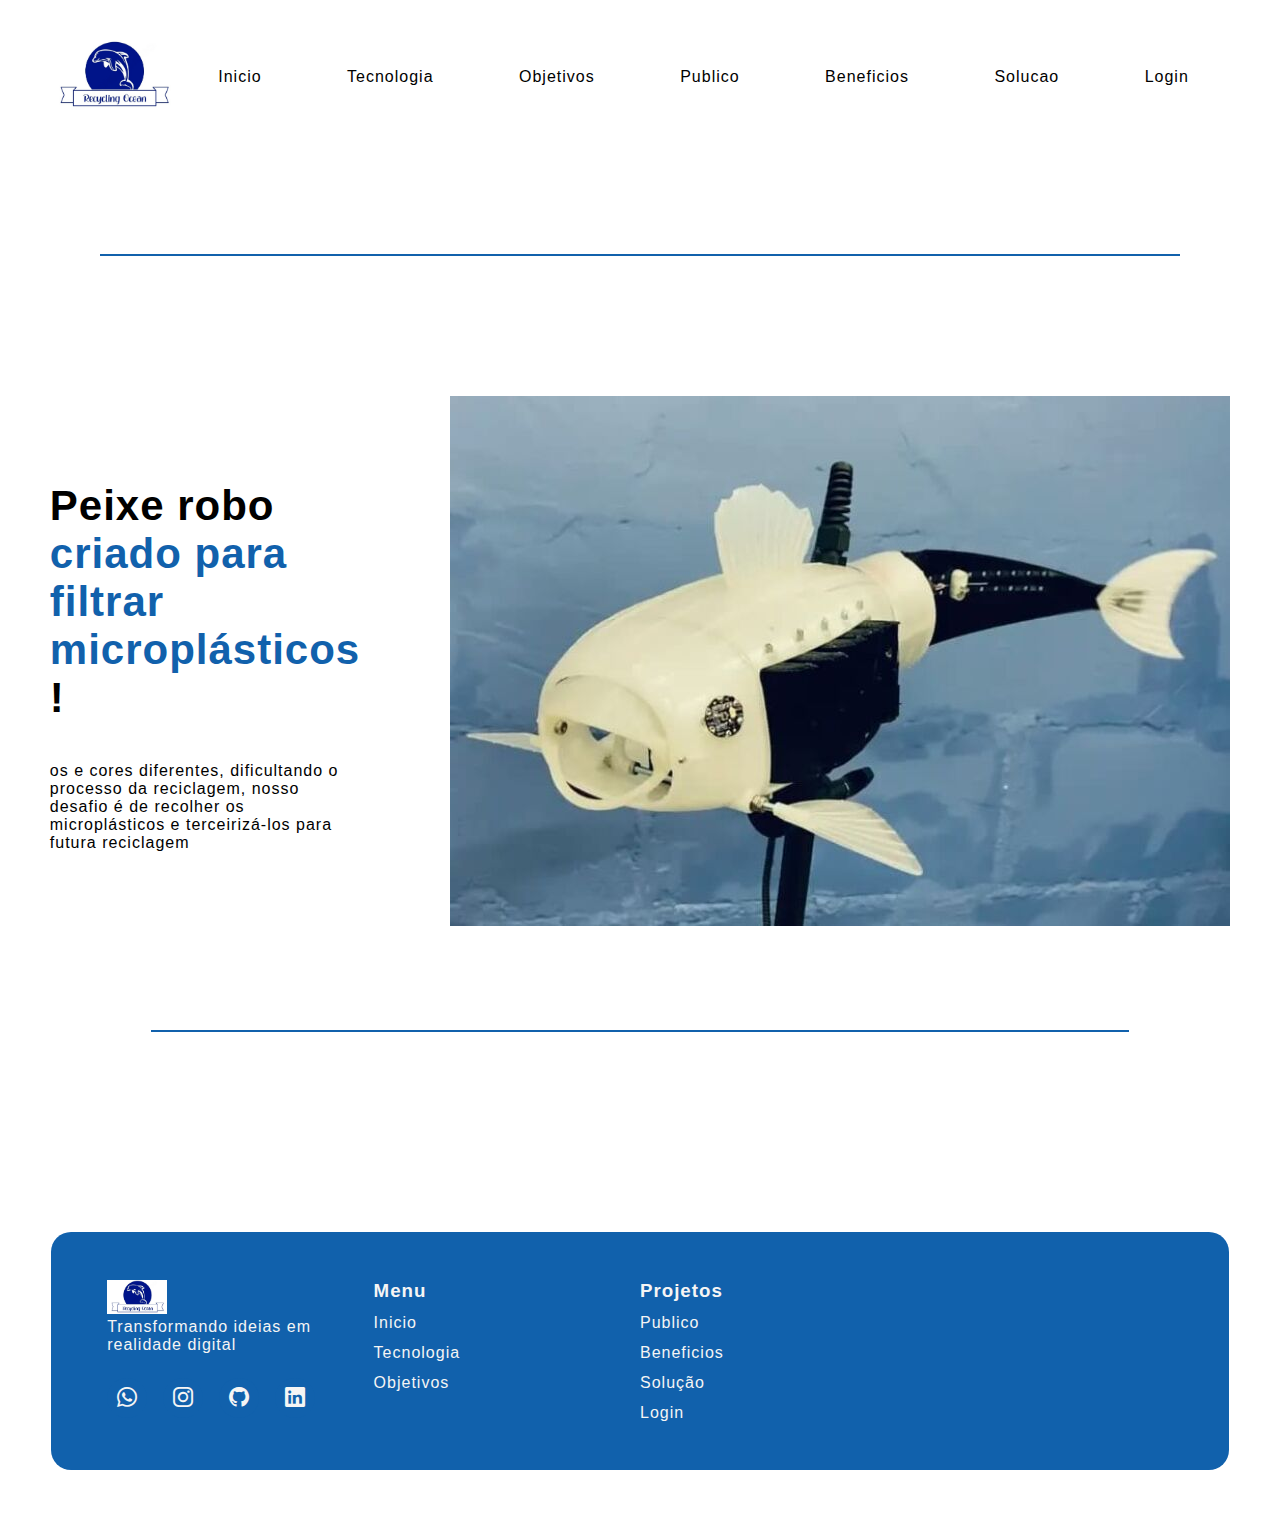
<file: index.html>
<!DOCTYPE html>
<html lang="pt-br">
<head>
    <meta charset="UTF-8">
    <meta name="viewport" content="width=device-width, initial-scale=1.0">
   <link rel="shortcut icon" href="images/logoprincipal.jpg" type="image/x-icon">
    <title>peixe-robo-prototipo</title>
    <link rel="stylesheet" href="css/style.css">
    <link rel="preconnect" href="https://fonts.googleapis.com">
<link rel="preconnect" href="https://fonts.gstatic.com" crossorigin>
<link href="https://fonts.googleapis.com/css2?family=Poppins:ital,wght@0,100;0,200;0,300;0,400;0,500;0,600;0,700;0,800;0,900;1,100;1,200;1,300;1,400;1,500;1,600;1,700;1,800;1,900&display=swap" rel="stylesheet">
<link rel="stylesheet" href="https://cdn.jsdelivr.net/npm/bootstrap-icons@1.11.3/font/bootstrap-icons.min.css">
<script src="menu.js" defer></script>
</head>
<body>
    <header>
        <div class="interface">
         <div class="logo">
            <a href="">
                <img class="logoatz" src="images/logoprincipal.jpg" alt="logo da Atz">
            </a>
         </div>
        <nav class="menu-desktop">
            <ul>
                <li><a href="index.html">Inicio</a></li>
                <li><a href="tecnologia.html">Tecnologia</a></li>
                <li><a href="sobre.html">Objetivos</a></li>
                <li><a href="projetos.html">Publico</a></li>
                <li><a href="beneficio.html">Beneficios</a></li>
                <li><a href="solucao.html">Solucao</a></li>
                <li><a href="Login.html">Login</a></li>
                

    
        </nav>

       
        <div class="btn-abrir-menu" id="btn-menu">
            <i class="bi bi-list"></i>
        </div>
<div class="menu-mobile" id="menu-mobile">
    <div class="btn-fechar">
<i class="bi bi-x-lg"></i>
    </div>
    <nav>
            <ul>
                <li><a href="index.html">Inicio</a></li>
                <li><a href="tecnologia.html">Tecnologia</a></li>
                <li><a href="sobre.html">Objetivos</a></li>
                <li><a href="projetos.html">Publico</a></li>
                <li><a href="beneficio.html">Beneficios</a></li>
                <li><a href="solucao.html">Solução</a></li>
                <li><a href="Login.html">Login</a></li>
                
            </ul>
                
</div>

<div class="overlay-menu" id="overlay-menu">

</div>
    
        </div>
    </header>
    
    <main>
        <div class="divider"></div>

        <section class="topo-do-site"> 
            <div class="flex">
                <div class="txt-topo-site">
<h1><br class="espaco">Peixe robo <span>criado para filtrar microplásticos </span>!</h1>
<p> os e cores diferentes, dificultando o processo da reciclagem, nosso desafio é de recolher os microplásticos e terceirizá-los para futura reciclagem</p>
  
</div>
                <div class="img-topo-site">
<img src="images/peixe-robo-prototipo.jpg"  alt="">
                       </div>  
            
       
        </div>
        <div class="divider"></div>

</section>



<footer>
    
    
    <div id="footer_content">
        <div id="footer_contacts">
            <div class="logo-footer">
                <a href="#">        <img src="images/logoprincipal.jpg" alt="logo"
                    width="60px"></a>
                    </div>
            <p>Transformando ideias em realidade digital</p>

            <div id="footer_social_media">

                <a href="" class="footer-link" id="whatsapp" target="_blank">
                    <i class="bi bi-whatsapp"></i>
                </a>

                <a href="" class="footer-link" id="instagram" target="_blank">
                    <i class="bi bi-instagram"></i>
                </a>

                <a href="" class="footer-link" id="whatsapp" target="_blank">
                    <i class="bi bi-github"></i>
                </a>

                <a href="" class="footer-link" id="facebook" target="_blank">
                    <i class="bi bi-linkedin"></i>
                </a>

            </div>
        </div>
        
        <ul class="footer-list">
            <li>
                <h3>Menu</h3>
            </li>
            <li>
                <a href="index.html" class="footer-link" >Inicio</a>
            </li>
            <li>
                <a href="tecnologia.html" class="footer-link">Tecnologia</a>
            </li>
            <li>
                <a href="sobre.html" class="footer-link">Objetivos</a>
            </li>
        </ul>

        <ul class="footer-list">
            <li>
                <h3>Projetos</h3>
            </li>
            <li>
                <a href="projetos.html" class="footer-link" >Publico</a>
            </li>
            <li>
                <a href="beneficio.html" class="footer-link" >Beneficios</a>
            </li>
            <li>
                <a href="solucao.html" class="footer-link" >Solução</a>
            </li>
            <li>
                <a href="Login.html"  class="footer-link">Login</a> </li>
        </ul>

        

            
    </div>

   
</footer>
</main>
    
</body>
</html>
</file>
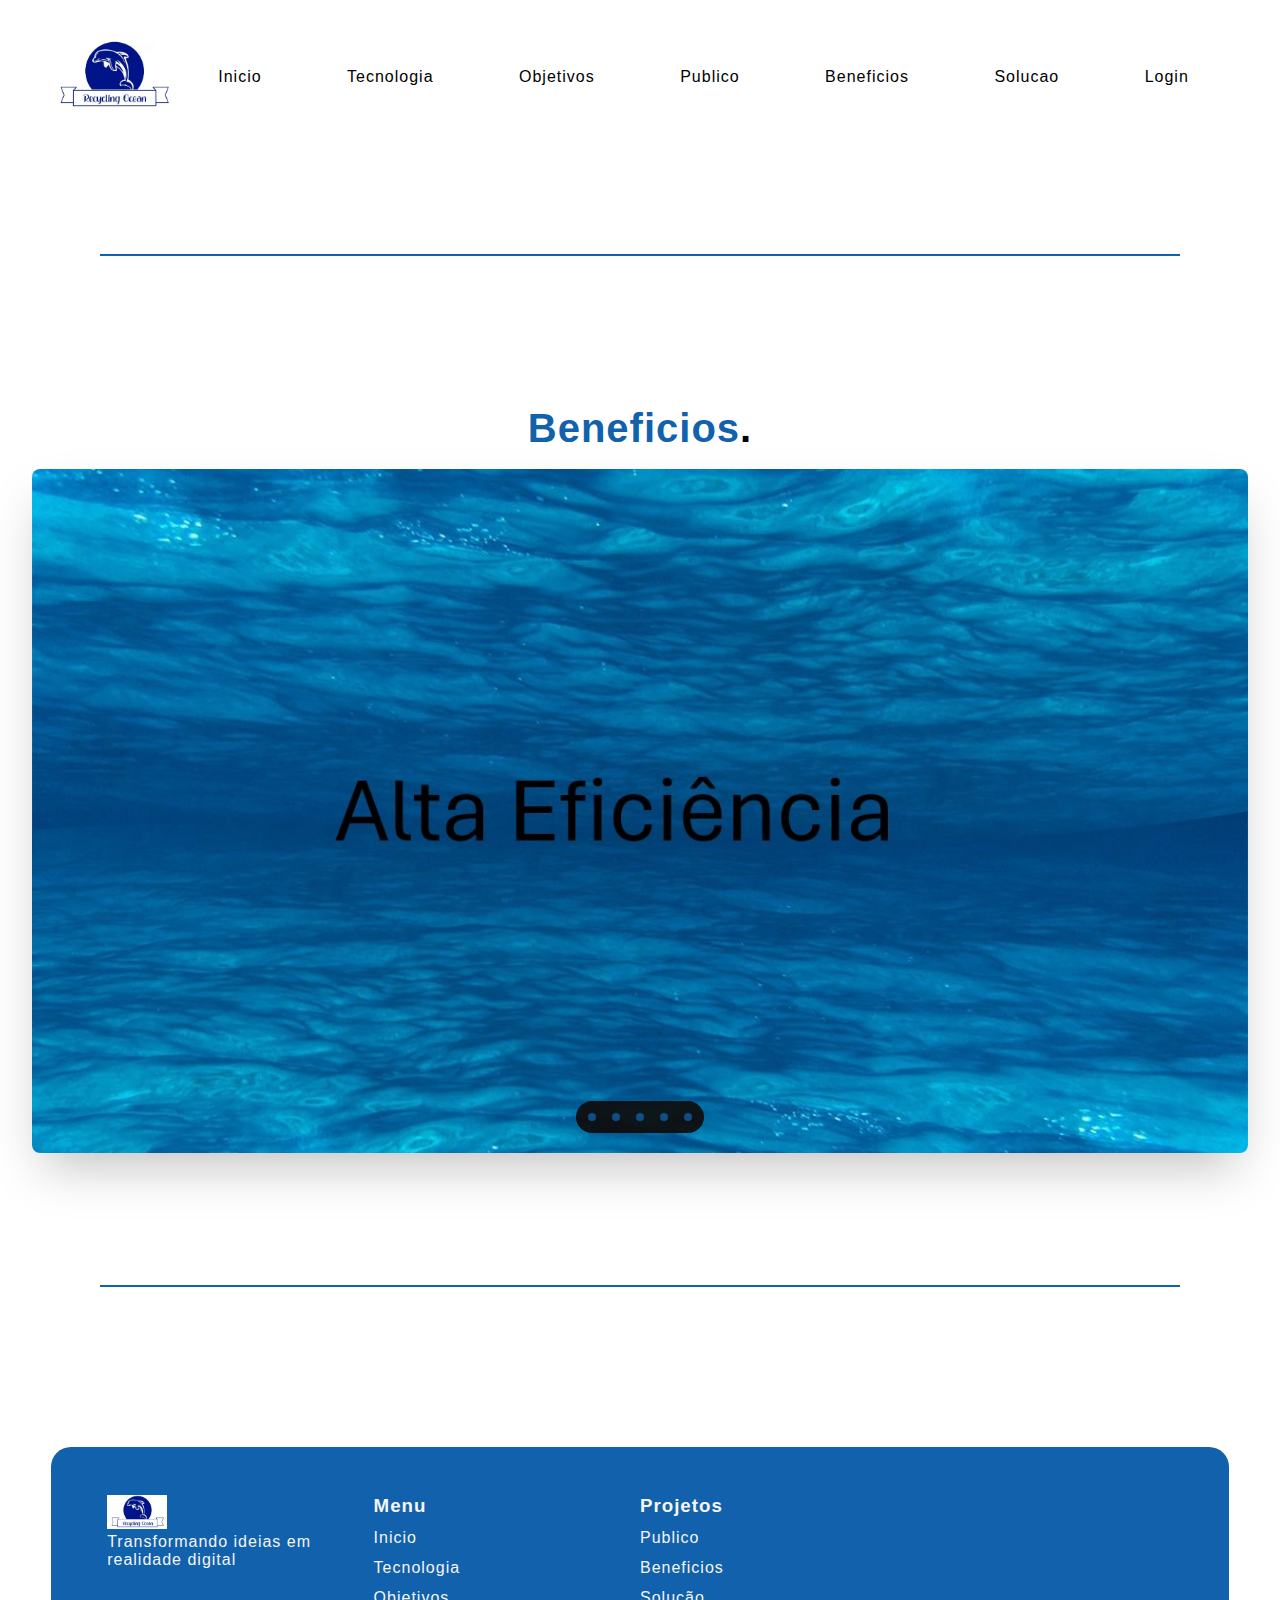
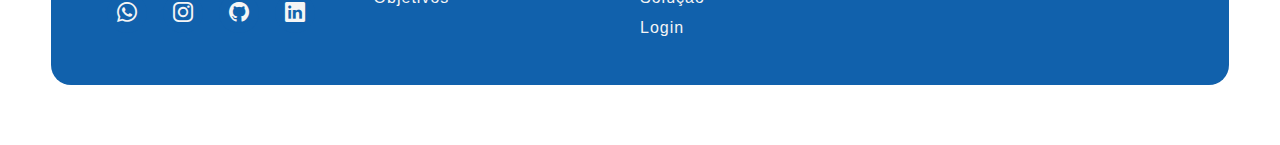
<file: beneficio.html>
<!DOCTYPE html>
<html lang="pt-br">
<head>
    <meta charset="UTF-8">
    <meta name="viewport" content="width=device-width, initial-scale=1.0">
   <link rel="shortcut icon" href="images/logoprincipal.jpg" type="image/x-icon">
    <title>peixe-robo-prototipo</title>
    <link rel="stylesheet" href="css/style.css">
    <link rel="preconnect" href="https://fonts.googleapis.com">
<link rel="preconnect" href="https://fonts.gstatic.com" crossorigin>
<link href="https://fonts.googleapis.com/css2?family=Poppins:ital,wght@0,100;0,200;0,300;0,400;0,500;0,600;0,700;0,800;0,900;1,100;1,200;1,300;1,400;1,500;1,600;1,700;1,800;1,900&display=swap" rel="stylesheet">
<link rel="stylesheet" href="https://cdn.jsdelivr.net/npm/bootstrap-icons@1.11.3/font/bootstrap-icons.min.css">
<script src="menu.js" defer></script>
</head>
<body>
    <header>
        <div class="interface">
         <div class="logo">
            <a href="">
                <img class="logoatz" src="images/logoprincipal.jpg" alt="logo da Atz">
            </a>
         </div>
        <nav class="menu-desktop">
            <ul>
                <li><a href="index.html">Inicio</a></li>
                <li><a href="tecnologia.html">Tecnologia</a></li>
                <li><a href="sobre.html">Objetivos</a></li>
                <li><a href="projetos.html">Publico</a></li>
                <li><a href="beneficio.html">Beneficios</a></li>
                <li><a href="solucao.html">Solucao</a></li>
                <li><a href="Login.html">Login</a></li>
                

    
        </nav>

       
        <div class="btn-abrir-menu" id="btn-menu">
            <i class="bi bi-list"></i>
        </div>
<div class="menu-mobile" id="menu-mobile">
    <div class="btn-fechar">
<i class="bi bi-x-lg"></i>
    </div>
    <nav>
            <ul>
                <li><a href="index.html">Inicio</a></li>
                <li><a href="tecnologia.html">Tecnologia</a></li>
                <li><a href="sobre.html">Objetivos</a></li>
                <li><a href="projetos.html">Publico</a></li>
                <li><a href="beneficio.html">Beneficios</a></li>
                <li><a href="solucao.html">Solução</a></li>
                
                     <li><a href="Login.html">Login</a></li>
                
            
                
</div>

<div class="overlay-menu" id="overlay-menu">

</div>
    
        </div>
    </header>
    
    <main>
        <div class="divider"></div>

        <section class="container" id="container">
            <br>
            <h2 class="titulo"><span>Beneficios</span>.</h2>
            <br>
            <div class="slider-wrapper">
                <div class="slider">
                    <img id="slide-1" src="images/Slide1.jpg" alt="3D rendering of an imaginary green planet in space" />
                    <img id="slide-2" src="images/Slide2.jpg" alt="3D rendering of an imaginary orange planet in space" />
                    <img id="slide-3" src="images/Slide3.jpg" alt="3D rendering of an imaginary blue planet in space" />
                    <img id="slide-4" src="images/Slide4.jpg" alt="3D rendering of an imaginary green planet in space" />
                    <img id="slide-5" src="images/Slide5.jpg" alt="3D rendering of an imaginary blue planet in space" />
                </div>
                <div class="slider-nav">
                    <a href="#slide-1"></a>
                    <a href="#slide-2"></a>
                    <a href="#slide-3"></a>
                    <a href="#slide-4"></a>
                    <a href="#slide-5"></a>
                </div>
            </div>
            </section>

        <div class="divider"></div>

<footer>
    
    
    <div id="footer_content">
        <div id="footer_contacts">
            <div class="logo-footer">
                <a href="#">        <img src="images/logoprincipal.jpg" alt="logo"
                    width="60px"></a>
                    </div>
            <p>Transformando ideias em realidade digital</p>

            <div id="footer_social_media">

                <a href="" class="footer-link" id="whatsapp" target="_blank">
                    <i class="bi bi-whatsapp"></i>
                </a>

                <a href="" class="footer-link" id="instagram" target="_blank">
                    <i class="bi bi-instagram"></i>
                </a>

                <a href="" class="footer-link" id="whatsapp" target="_blank">
                    <i class="bi bi-github"></i>
                </a>

                <a href="" class="footer-link" id="facebook" target="_blank">
                    <i class="bi bi-linkedin"></i>
                </a>

            </div>
        </div>
        
        <ul class="footer-list">
            <li>
                <h3>Menu</h3>
            </li>
            <li>
                <a href="index.html" class="footer-link" >Inicio</a>
            </li>
            <li>
                <a href="tecnologia.html" class="footer-link">Tecnologia</a>
            </li>
            <li>
                <a href="sobre.html" class="footer-link">Objetivos</a>
            </li>
        </ul>

        <ul class="footer-list">
            <li>
                <h3>Projetos</h3>
            </li>
            <li>
                <a href="projetos.html" class="footer-link" >Publico</a>
            </li>
            <li>
                <a href="beneficio.html" class="footer-link" >Beneficios</a>
            </li>
            <li>
                <a href="solucao.html" class="footer-link" >Solução</a>
            </li>
            <li>
            <a href="Login.html"  class="footer-link">Login</a>
            </li>
        </ul>

        

            
    </div>

   
</footer>
</main>
    
</body>
</html>
</file>
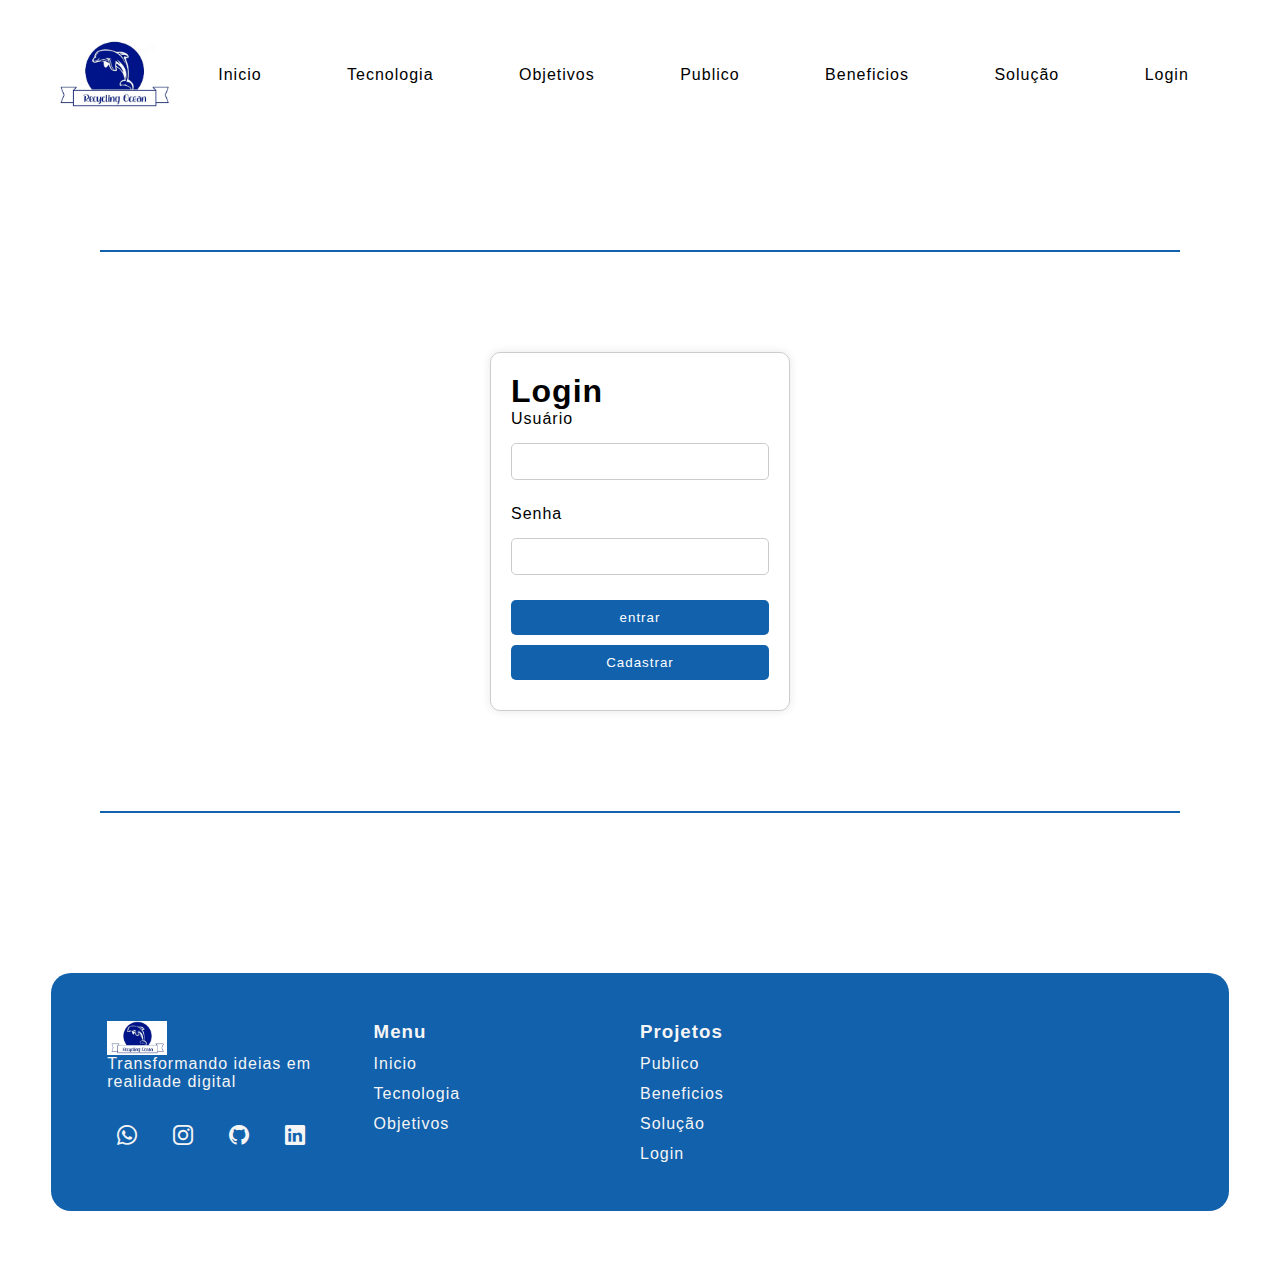
<file: Login copy.html>
<head>
    <meta charset="UTF-8">
    <meta name="viewport" content="width=device-width, initial-scale=1.0">
   <link rel="shortcut icon" href="images/logoprincipal.png" type="image/x-icon">
    <title>peixe-robo-prototipo</title>
    <link rel="stylesheet" href="css/style.css">
    <link rel="preconnect" href="https://fonts.googleapis.com">
<link rel="preconnect" href="https://fonts.gstatic.com" crossorigin>
<link href="https://fonts.googleapis.com/css2?family=Poppins:ital,wght@0,100;0,200;0,300;0,400;0,500;0,600;0,700;0,800;0,900;1,100;1,200;1,300;1,400;1,500;1,600;1,700;1,800;1,900&display=swap" rel="stylesheet">
<link rel="stylesheet" href="https://cdn.jsdelivr.net/npm/bootstrap-icons@1.11.3/font/bootstrap-icons.min.css">
<script src="menu.js" defer></script>
</head>
<body>
    <header>
        <div class="interface">
         <div class="logo">
            <a href="">
                <img class="logoatz" src="images/logoprincipal.jpg" alt="logo da Atz">
            </a>
         </div>
        <nav class="menu-desktop">
            <ul>
                <li><a href="index.html">Inicio</a></li>
                <li><a href="tecnologia.html">Tecnologia</a></li>
                <li><a href="sobre.html">Objetivos</a></li>
                <li><a href="projetos.html">Publico</a></li>
                <li><a href="beneficio.html">Beneficios</a></li>
                <li><a href="solucao.html">Solução</a></li>
                <li><a href="Login copy.html">Login</a></li>
                

    
        </nav>

       
        <div class="btn-abrir-menu" id="btn-menu">
            <i class="bi bi-list"></i>
        </div>
<div class="menu-mobile" id="menu-mobile">
    <div class="btn-fechar">
<i class="bi bi-x-lg"></i>
    </div>
    <nav>
            <ul>
                <li><a href="index.html">Inicio</a></li>
                <li><a href="tecnologia.html">Tecnologia</a></li>
                <li><a href="sobre.html">Objetivos</a></li>
                <li><a href="projetos.html">Publico</a></li>
                <li><a href="beneficio.html">Beneficios</a></li>
                <li><a href="solucao.html">Solução</a></li>
                <li><a href="Login.html">Login</a></li>
                
            
                
</div>

<div class="overlay-menu" id="overlay-menu">

</div>
    
        </div>
    </header>
<body>
    <div class="divider"></div>

    <section class="register-section">
        <div class="register-container">
            <h1>Login</h1>
            <form id="register-form">
                <div class="input-group">
                    <label for="new-username">Usuário</label>
                    <input type="text" id="new-username" name="new-username" required>
                </div>
                <div class="input-group">
                    <label for="new-password">Senha</label>
                    <input type="password" id="new-password" name="new-password" required>
                </div>
                <button type="submit">entrar</button>
            </form>
            <div id="register-alert" class="alert"></div>
            <a href="Login.html">
                <button >Cadastrar</button>
            </a>
            <div id="register-alert" class="alert"></div>
        </div>
    </section>
        <div class="divider"></div>
<footer>
    
    
    <div id="footer_content">
        <div id="footer_contacts">
            <div class="logo-footer">
                <a href="#">        <img src="images/logoprincipal.jpg" alt="logo"
                    width="60px"></a>
                    </div>
            <p>Transformando ideias em realidade digital</p>

            <div id="footer_social_media">

                <a href="" class="footer-link" id="whatsapp" target="_blank">
                    <i class="bi bi-whatsapp"></i>
                </a>

                <a href="" class="footer-link" id="instagram" target="_blank">
                    <i class="bi bi-instagram"></i>
                </a>

                <a href="" class="footer-link" id="whatsapp" target="_blank">
                    <i class="bi bi-github"></i>
                </a>

                <a href="" class="footer-link" id="facebook" target="_blank">
                    <i class="bi bi-linkedin"></i>
                </a>

            </div>
        </div>
        
        <ul class="footer-list">
            <li>
                <h3>Menu</h3>
            </li>
            <li>
                <a href="index.html" class="footer-link" >Inicio</a>
            </li>
            <li>
                <a href="tecnologia.html" class="footer-link">Tecnologia</a>
            </li>
            <li>
                <a href="sobre.html" class="footer-link">Objetivos</a>
            </li>
        </ul>

        <ul class="footer-list">
            <li>
                <h3>Projetos</h3>
            </li>
            <li>
                <a href="projetos.html" class="footer-link" >Publico</a>
            </li>
            <li>
                <a href="beneficio.html" class="footer-link" >Beneficios</a>
            </li>
            <li>
                <a href="solucao.html" class="footer-link" >Solução</a>
            </li>
            <li>
                <a href="Login.html"  class="footer-link">Login</a>
             </li>
        </ul>

        

            
    </div>

   
</footer>

</body>
</html>
</file>
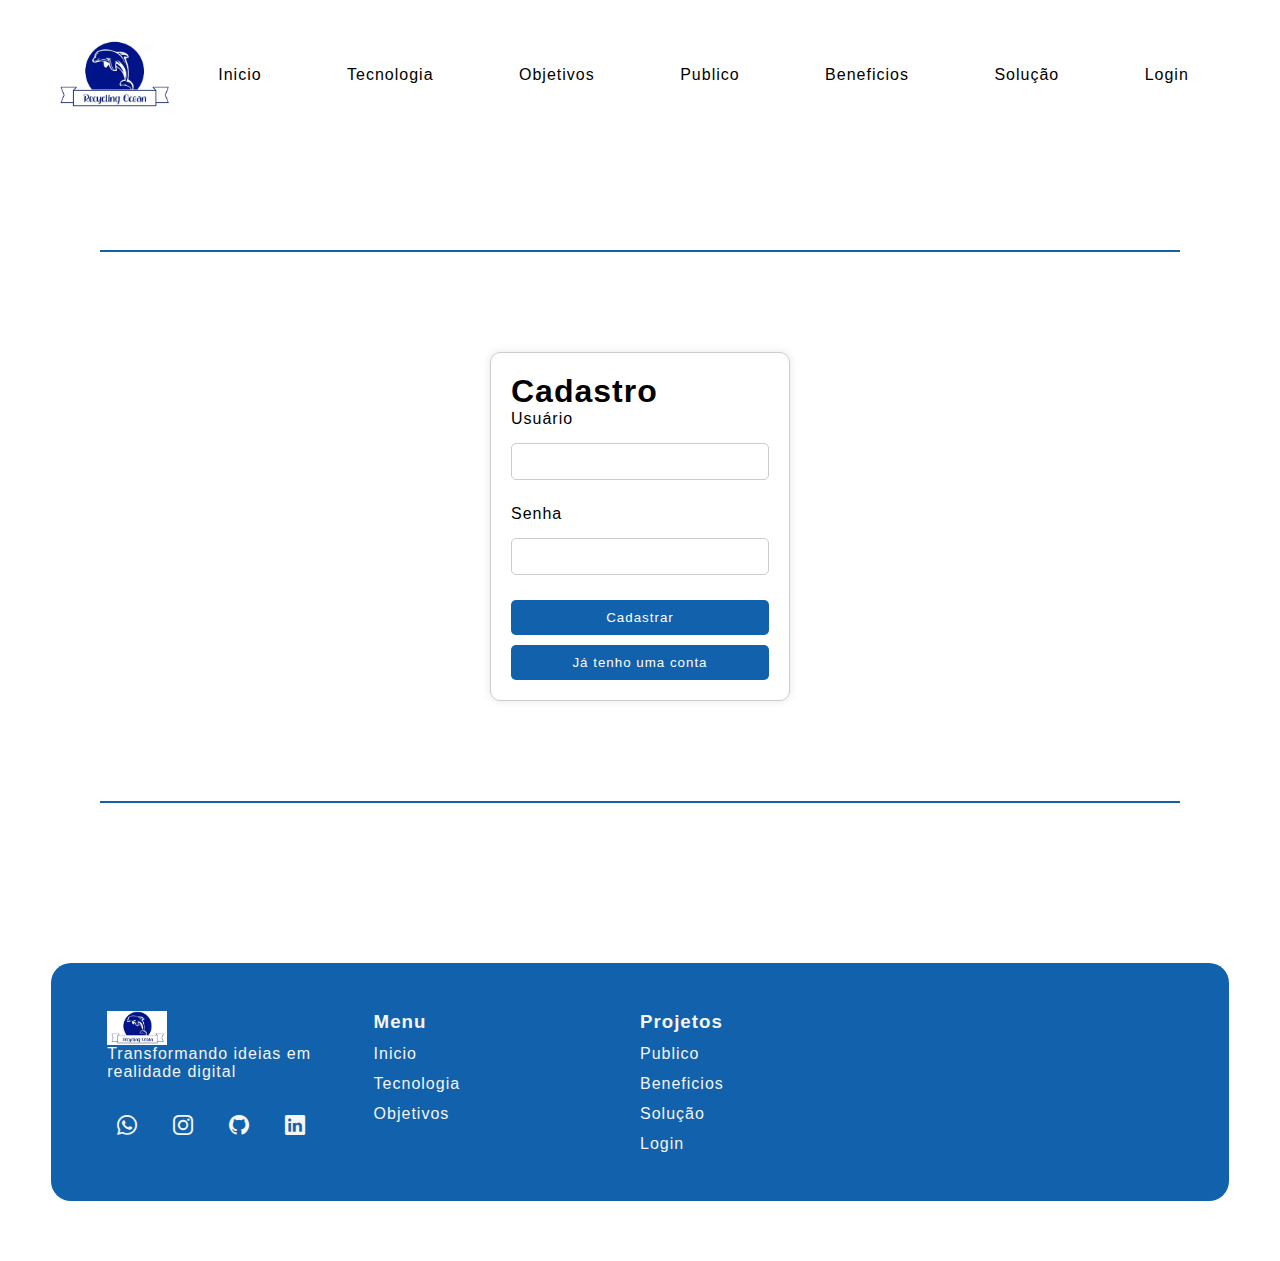
<file: Login.html>
<head>
    <meta charset="UTF-8">
    <meta name="viewport" content="width=device-width, initial-scale=1.0">
   <link rel="shortcut icon" href="images/logoprincipal.png" type="image/x-icon">
    <title>peixe-robo-prototipo</title>
    <link rel="stylesheet" href="css/style.css">
    <link rel="preconnect" href="https://fonts.googleapis.com">
<link rel="preconnect" href="https://fonts.gstatic.com" crossorigin>
<link href="https://fonts.googleapis.com/css2?family=Poppins:ital,wght@0,100;0,200;0,300;0,400;0,500;0,600;0,700;0,800;0,900;1,100;1,200;1,300;1,400;1,500;1,600;1,700;1,800;1,900&display=swap" rel="stylesheet">
<link rel="stylesheet" href="https://cdn.jsdelivr.net/npm/bootstrap-icons@1.11.3/font/bootstrap-icons.min.css">
<script src="menu copy.js" defer></script>
</head>
<body>
    <header>
        <div class="interface">
         <div class="logo">
            <a href="">
                <img class="logoatz" src="images/logoprincipal.jpg" alt="logo da Atz">
            </a>
         </div>
        <nav class="menu-desktop">
            <ul>
                <li><a href="index.html">Inicio</a></li>
                <li><a href="tecnologia.html">Tecnologia</a></li>
                <li><a href="sobre.html">Objetivos</a></li>
                <li><a href="projetos.html">Publico</a></li>
                <li><a href="beneficio.html">Beneficios</a></li>
                <li><a href="solucao.html">Solução</a></li>
                <li><a href="Login.html">Login</a></li>
                

    
        </nav>

       
        <div class="btn-abrir-menu" id="btn-menu">
            <i class="bi bi-list"></i>
        </div>
<div class="menu-mobile" id="menu-mobile">
    <div class="btn-fechar">
<i class="bi bi-x-lg"></i>
    </div>
    <nav>
            <ul>
                <li><a href="index.html">Inicio</a></li>
                <li><a href="tecnologia.html">Tecnologia</a></li>
                <li><a href="sobre.html">Objetivos</a></li>
                <li><a href="projetos.html">Publico</a></li>
                <li><a href="beneficio.html">Beneficios</a></li>
                <li><a href="solucao.html">Solução</a></li>
                <li><a href="Login.html">Login</a></li>
                
            
                
</div>

<div class="overlay-menu" id="overlay-menu">

</div>
    
        </div>
    </header>
<body>
    <div class="divider"></div>

    <section class="register-section">
        <div class="register-container">
            <h1>Cadastro</h1>
            <form id="register-form">
                <div class="input-group">
                    <label for="new-username">Usuário</label>
                    <input type="text" id="new-username" name="new-username" required>
                </div>
                <div class="input-group">
                    <label for="new-password">Senha</label>
                    <input type="password" id="new-password" name="new-password" required>
                </div>
                <button type="submit">Cadastrar</button>
            </form>
            <div id="register-alert" class="alert"></div>
            <a href="Login copy.html">
                <button >Já tenho uma conta</button>
            </a>
           
            </div>
            <div id="register-alert" class="alert"></div>
        </div>
    </section>
        <div class="divider"></div>
<footer>
    
    
    <div id="footer_content">
        <div id="footer_contacts">
            <div class="logo-footer">
                <a href="#">        <img src="images/logoprincipal.jpg" alt="logo"
                    width="60px"></a>
                    </div>
            <p>Transformando ideias em realidade digital</p>

            <div id="footer_social_media">

                <a href="" class="footer-link" id="whatsapp" target="_blank">
                    <i class="bi bi-whatsapp"></i>
                </a>

                <a href="" class="footer-link" id="instagram" target="_blank">
                    <i class="bi bi-instagram"></i>
                </a>

                <a href="" class="footer-link" id="whatsapp" target="_blank">
                    <i class="bi bi-github"></i>
                </a>

                <a href="" class="footer-link" id="facebook" target="_blank">
                    <i class="bi bi-linkedin"></i>
                </a>

            </div>
        </div>
        
        <ul class="footer-list">
            <li>
                <h3>Menu</h3>
            </li>
            <li>
                <a href="index.html" class="footer-link" >Inicio</a>
            </li>
            <li>
                <a href="tecnologia.html" class="footer-link">Tecnologia</a>
            </li>
            <li>
                <a href="sobre.html" class="footer-link">Objetivos</a>
            </li>
        </ul>

        <ul class="footer-list">
            <li>
                <h3>Projetos</h3>
            </li>
            <li>
                <a href="projetos.html" class="footer-link" >Publico</a>
            </li>
            <li>
                <a href="beneficio.html" class="footer-link" >Beneficios</a>
            </li>
            <li>
                <a href="solucao.html" class="footer-link" >Solução</a>
            </li>
            <li>
                <a href="Login.html"  class="footer-link">Login</a>
             </li>
        </ul>

        

            
    </div>

   
</footer>

</body>
</html>
</file>
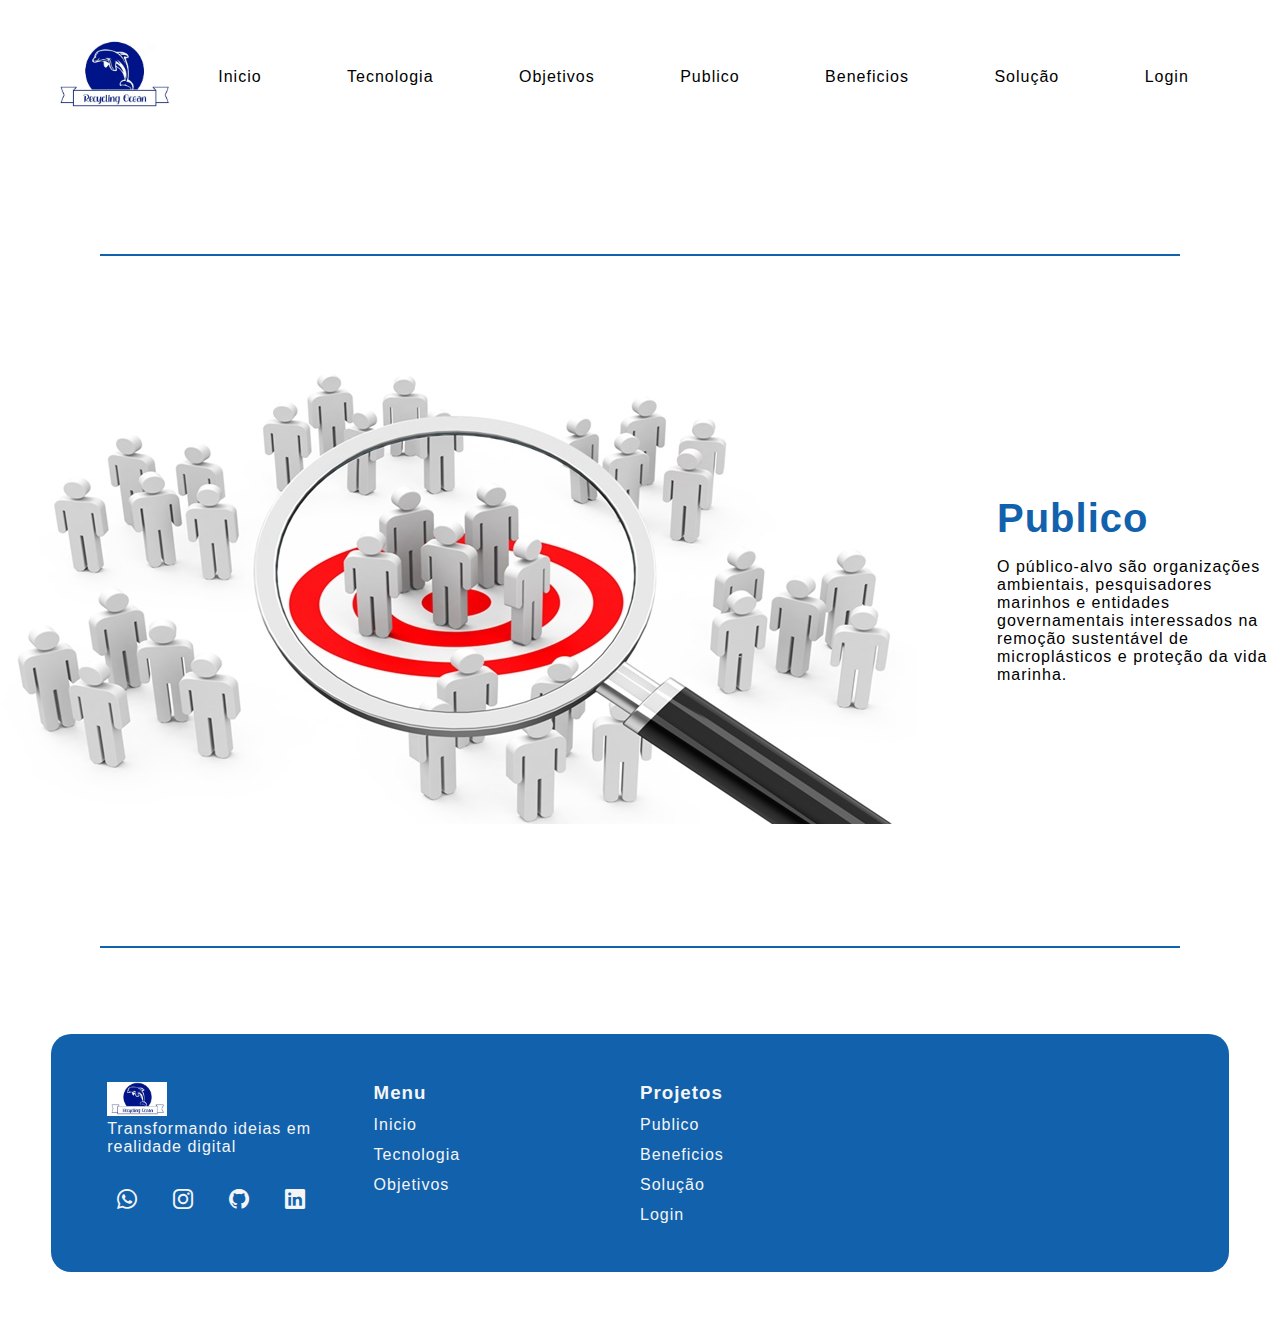
<file: projetos.html>
<!DOCTYPE html>
<html lang="pt-br">
    <head>
        <meta charset="UTF-8">
        <meta name="viewport" content="width=device-width, initial-scale=1.0">
       <link rel="shortcut icon" href="images/logoprincipal.png" type="image/x-icon">
        <title>peixe-robo-prototipo</title>
        <link rel="stylesheet" href="css/style.css">
        <link rel="preconnect" href="https://fonts.googleapis.com">
    <link rel="preconnect" href="https://fonts.gstatic.com" crossorigin>
    <link href="https://fonts.googleapis.com/css2?family=Poppins:ital,wght@0,100;0,200;0,300;0,400;0,500;0,600;0,700;0,800;0,900;1,100;1,200;1,300;1,400;1,500;1,600;1,700;1,800;1,900&display=swap" rel="stylesheet">
    <link rel="stylesheet" href="https://cdn.jsdelivr.net/npm/bootstrap-icons@1.11.3/font/bootstrap-icons.min.css">
    <script src="menu.js" defer></script>
    </head>
<body>
    <header>
        <div class="interface">
         <div class="logo">
            <a href="">
                <img class="logoatz" src="images/logoprincipal.jpg" alt="logo da Atz">
            </a>
         </div>
        <nav class="menu-desktop">
            <ul>
                <li><a href="index.html">Inicio</a></li>
                <li><a href="tecnologia.html">Tecnologia</a></li>
                <li><a href="sobre.html">Objetivos</a></li>
                <li><a href="projetos.html">Publico</a></li>
                <li><a href="beneficio.html">Beneficios</a></li>
                <li><a href="solucao.html">Solução</a></li>
               
                <li><a href="Login.html">Login</a></li>
                

    
        </nav>

       
        <div class="btn-abrir-menu" id="btn-menu">
            <i class="bi bi-list"></i>
        </div>
<div class="menu-mobile" id="menu-mobile">
    <div class="btn-fechar">
<i class="bi bi-x-lg"></i>
    </div>
    <nav>
            <ul>
                <li><a href="index.html">Inicio</a></li>
                <li><a href="tecnologia.html">Tecnologia</a></li>
                <li><a href="sobre.html">Objetivos</a></li>
                <li><a href="projetos.html">Publico</a></li>
                <li><a href="beneficio.html">Beneficios</a></li>
                <li><a href="solucao.html">Solução</a></li>
                <li><a href="Login.html">Login</a></li>
                
            </ul>
                
</div>
<div class="overlay-menu" id="overlay-menu">

</div>
    
        </div>
    </header>
    <main>
        <div class="divider"></div>
        <section class="sobre" id="sobre">
            <br>
            <div class="interface">
                <div class="flex">
                    <div class="img-sobre">
                        <img src="images/1-publico-alvo.jpg" alt="">
                                    </div>
        
                    <div class="txt-sobre">
                    <h2><span>Publico</span></h2>
                    <p>O público-alvo são organizações ambientais, pesquisadores marinhos e entidades
                         governamentais interessados na remoção sustentável de microplásticos e proteção da vida marinha.
                        </p>
                       
                </div>
            </div>
            <br>
            
        </section>
        <div class="divider"></div>
        </main>
        <footer>
    
    
            <div id="footer_content">
                <div id="footer_contacts">
                    <div class="logo-footer">
                        <a href="#">        <img src="images/logoprincipal.jpg" alt="logo"
                            width="60px"></a>
                            </div>
                    <p>Transformando ideias em realidade digital</p>
        
                    <div id="footer_social_media">
        
                        <a href="" class="footer-link" id="whatsapp" target="_blank">
                            <i class="bi bi-whatsapp"></i>
                        </a>
        
                        <a href="" class="footer-link" id="instagram" target="_blank">
                            <i class="bi bi-instagram"></i>
                        </a>
        
                        <a href="" class="footer-link" id="whatsapp" target="_blank">
                            <i class="bi bi-github"></i>
                        </a>
        
                        <a href="" class="footer-link" id="facebook" target="_blank">
                            <i class="bi bi-linkedin"></i>
                        </a>
        
                    </div>
                </div>
                
                <ul class="footer-list">
                    <li>
                        <h3>Menu</h3>
                    </li>
                    <li>
                        <a href="index.html" class="footer-link" >Inicio</a>
                    </li>
                    <li>
                        <a href="tecnologia.html" class="footer-link">Tecnologia</a>
                    </li>
                    <li>
                        <a href="sobre.html" class="footer-link">Objetivos</a>
                    </li>
                </ul>
        
                <ul class="footer-list">
                    <li>
                        <h3>Projetos</h3>
                    </li>
                    <li>
                        <a href="projetos.html" class="footer-link" >Publico</a>
                    </li>
                    <li>
                        <a href="beneficio.html" class="footer-link" >Beneficios</a>
                    </li>
                    <li>
                        <a href="solucao.html" class="footer-link" >Solução</a>
                    </li>
                    <li>
                        <a href="Login.html"  class="footer-link">Login</a>
                     </li>
                </ul>
        
                
        
                    
            </div>
        
           
        </footer>
</file>
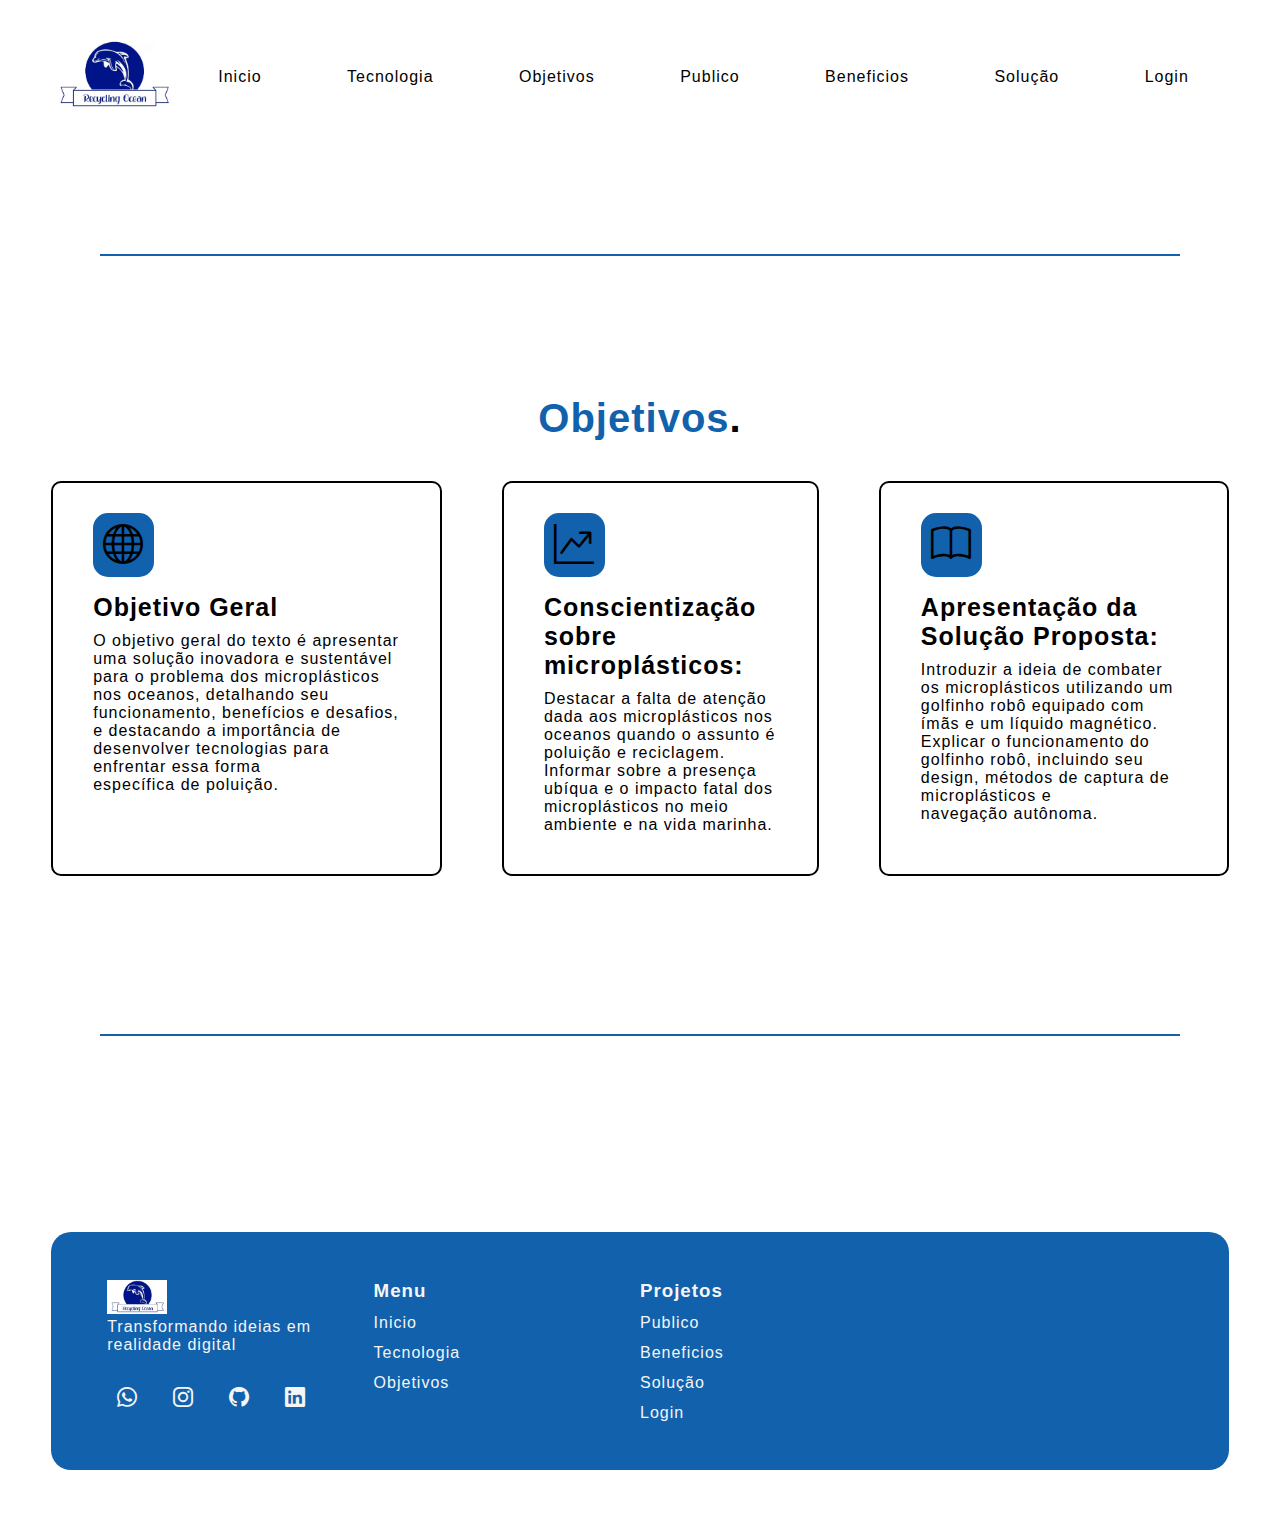
<file: sobre.html>
<!DOCTYPE html>
<html lang="pt-br">
    <head>
        <meta charset="UTF-8">
        <meta name="viewport" content="width=device-width, initial-scale=1.0">
       <link rel="shortcut icon" href="images/logoprincipal.png" type="image/x-icon">
        <title>peixe-robo-prototipo</title>
        <link rel="stylesheet" href="css/style.css">
        <link rel="preconnect" href="https://fonts.googleapis.com">
    <link rel="preconnect" href="https://fonts.gstatic.com" crossorigin>
    <link href="https://fonts.googleapis.com/css2?family=Poppins:ital,wght@0,100;0,200;0,300;0,400;0,500;0,600;0,700;0,800;0,900;1,100;1,200;1,300;1,400;1,500;1,600;1,700;1,800;1,900&display=swap" rel="stylesheet">
    <link rel="stylesheet" href="https://cdn.jsdelivr.net/npm/bootstrap-icons@1.11.3/font/bootstrap-icons.min.css">
    <script src="menu.js" defer></script>
    </head>
<body>
    <header>
        <div class="interface">
         <div class="logo">
            <a href="">
                <img class="logoatz" src="images/logoprincipal.jpg" alt="logo da Atz">
            </a>
         </div>
        <nav class="menu-desktop">
            <ul>
                <li><a href="index.html">Inicio</a></li>
                <li><a href="tecnologia.html">Tecnologia</a></li>
                <li><a href="sobre.html">Objetivos</a></li>
                <li><a href="projetos.html">Publico</a></li>
                <li><a href="beneficio.html">Beneficios</a></li>
                <li><a href="solucao.html">Solução</a></li>
                <li><a href="Login.html">Login</a></li>
                

    
        </nav>

       
        <div class="btn-abrir-menu" id="btn-menu">
            <i class="bi bi-list"></i>
        </div>
<div class="menu-mobile" id="menu-mobile">
    <div class="btn-fechar">
<i class="bi bi-x-lg"></i>
    </div>
    <nav>
            <ul>
                <li><a href="index.html">Inicio</a></li>
                <li><a href="tecnologia.html">Tecnologia</a></li>
                <li><a href="sobre.html">Objetivos</a></li>
                <li><a href="projetos.html">Publico</a></li>
                <li><a href="beneficio.html">Beneficios</a></li>
                <li><a href="solucao.html">Solução</a></li>
                <li><a href="Login.html">Login</a></li>
                
                
            
                
</div>
<div class="overlay-menu" id="overlay-menu">

</div>
    
        </div>
    </header>
    <main>
        <div class="divider"></div>

<section class="especialidades" id="especialidades">
    <div class="interface">
        <h2 class="titulo"> <span>Objetivos</span>.</h2>
        <div class="flex">
<div class="especialidades-box">
    <i class="bi bi-globe"></i>
    <h3>Objetivo Geral </h3>
    <p>O objetivo geral do texto é apresentar uma solução inovadora e sustentável para o problema dos microplásticos nos oceanos, detalhando seu funcionamento, benefícios e desafios, e destacando a importância de desenvolver tecnologias para enfrentar essa forma específica de poluição.

</div>

<div class="especialidades-box">
    <i class="bi bi-graph-up-arrow"></i>
    <h3>Conscientização sobre microplásticos:</h3>
    <p>Destacar a falta de atenção dada aos microplásticos nos oceanos quando o assunto é poluição e reciclagem.
        Informar sobre a presença ubíqua e o impacto fatal dos microplásticos no meio ambiente e na vida marinha. 
      
   </p>


</div>
<div class="especialidades-box">
    <i class="bi bi-book"></i></i>
    <h3>Apresentação da Solução Proposta:</h3>
  <p>
    Introduzir a ideia de combater os microplásticos utilizando um golfinho robô equipado com ímãs e um líquido magnético.
    Explicar o funcionamento do golfinho robô, incluindo seu design, métodos de captura de microplásticos e navegação autônoma.</p>


</div>
        </div>
    
    </div>   
    <br>
</section>

<div class="divider"></div>




<br class="espaco">
<br class="espaco">

<footer>
    
    
    <div id="footer_content">
        <div id="footer_contacts">
            <div class="logo-footer">
                <a href="#">        <img src="images/logoprincipal.jpg" alt="logo"
                    width="60px"></a>
                    </div>
            <p>Transformando ideias em realidade digital</p>

            <div id="footer_social_media">

                <a href="" class="footer-link" id="whatsapp" target="_blank">
                    <i class="bi bi-whatsapp"></i>
                </a>

                <a href="" class="footer-link" id="instagram" target="_blank">
                    <i class="bi bi-instagram"></i>
                </a>

                <a href="" class="footer-link" id="whatsapp" target="_blank">
                    <i class="bi bi-github"></i>
                </a>

                <a href="" class="footer-link" id="facebook" target="_blank">
                    <i class="bi bi-linkedin"></i>
                </a>

            </div>
        </div>
        
        <ul class="footer-list">
            <li>
                <h3>Menu</h3>
            </li>
            <li>
                <a href="index.html" class="footer-link" >Inicio</a>
            </li>
            <li>
                <a href="tecnologia.html" class="footer-link">Tecnologia</a>
            </li>
            <li>
                <a href="sobre.html" class="footer-link">Objetivos</a>
            </li>
        </ul>

        <ul class="footer-list">
            <li>
                <h3>Projetos</h3>
            </li>
            <li>
                <a href="projetos.html" class="footer-link" >Publico</a>
            </li>
            <li>
                <a href="beneficio.html" class="footer-link" >Beneficios</a>
            </li>
            <li>
                <a href="solucao.html" class="footer-link" >Solução</a>
            </li>
            <li>
                <a href="Login.html"  class="footer-link">Login</a>
             </li>
        </ul>

        

            
    </div>

   
</footer>
     

    </main>
</body>
</html>
</file>
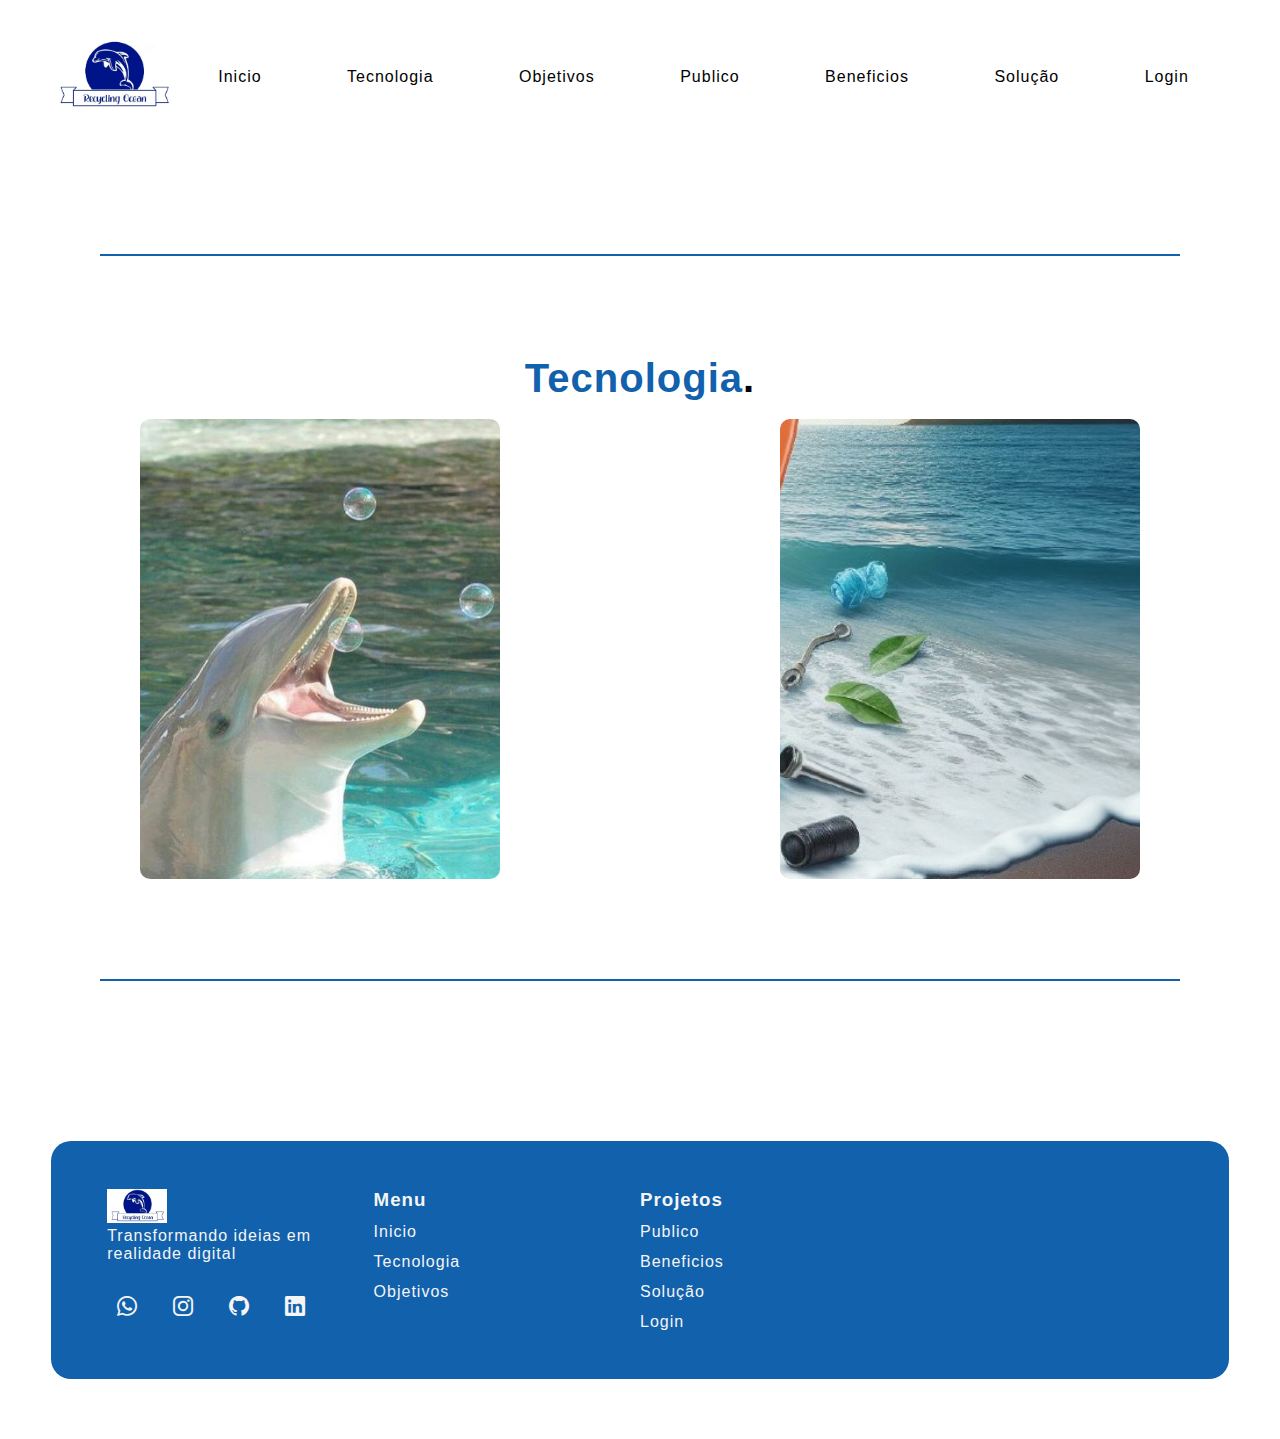
<file: tecnologia.html>
<!DOCTYPE html>
<html lang="pt-br">
<head>
    <meta charset="UTF-8">
    <meta name="viewport" content="width=device-width, initial-scale=1.0">
   <link rel="shortcut icon" href="images/logoprincipal.png" type="image/x-icon">
    <title>peixe-robo-prototipo</title>
    <link rel="stylesheet" href="css/style.css">
    <link rel="preconnect" href="https://fonts.googleapis.com">
<link rel="preconnect" href="https://fonts.gstatic.com" crossorigin>
<link href="https://fonts.googleapis.com/css2?family=Poppins:ital,wght@0,100;0,200;0,300;0,400;0,500;0,600;0,700;0,800;0,900;1,100;1,200;1,300;1,400;1,500;1,600;1,700;1,800;1,900&display=swap" rel="stylesheet">
<link rel="stylesheet" href="https://cdn.jsdelivr.net/npm/bootstrap-icons@1.11.3/font/bootstrap-icons.min.css">
<script src="menu.js" defer></script>
</head>
<body>
    <header>
        <div class="interface">
         <div class="logo">
            <a href="">
                <img class="logoatz" src="images/logoprincipal.jpg" alt="logo da Atz">
            </a>
         </div>
        <nav class="menu-desktop">
            <ul>
                <li><a href="index.html">Inicio</a></li>
                <li><a href="tecnologia.html">Tecnologia</a></li>
                <li><a href="sobre.html">Objetivos</a></li>
                <li><a href="projetos.html">Publico</a></li>
                <li><a href="beneficio.html">Beneficios</a></li>
                <li><a href="solucao.html">Solução</a></li>
                <li><a href="Login.html">Login</a></li>

    
        </nav>

       
        <div class="btn-abrir-menu" id="btn-menu">
            <i class="bi bi-list"></i>
        </div>
<div class="menu-mobile" id="menu-mobile">
    <div class="btn-fechar">
<i class="bi bi-x-lg"></i>
    </div>
    <nav>
            <ul>
                <li><a href="index.html">Inicio</a></li>
                <li><a href="tecnologia.html">Tecnologia</a></li>
                <li><a href="sobre.html">Objetivos</a></li>
                <li><a href="projetos.html">Publico</a></li>
                <li><a href="beneficio.html">Beneficios</a></li>
                <li><a href="solucao.html">Solução</a></li>
                <li><a href="Login.html">Login</a></li>
                
            
                
</div>
<div class="overlay-menu" id="overlay-menu">

</div>
    
        </div>
    </header>
    <main>
    

<div class="divider"></div>
<section class="portifolio" id="projetos">
    <div class="interface">
       <h2 class="titulo"><span>Tecnologia</span>.</h2>
       <br>
       <div class="flex">
               
           <div class="img-port" style="background-image: url(images/d2ff1d17f25befe957b2d0fc3215fee6.jpg);"> 
               <div class="overlay">Mini golfinho robô:<br>  Sua capacidade de detectar caminhos livres e navegar autonomamente torna a operação contínua e eficaz.</div>
           </div>
               <div class="img-port" style="background-image: url(images/ima.microplastico.jpg);">
                   <div class="overlay">Ímãs e Líquido Magnético:<br> A tecnologia de ligar partículas de microplástico a um líquido magnético, facilitando sua remoção com ímãs, é inovadora</div>
               </div>
       
       </div>
       




    
    

</div>
</section>
<div class="divider"></div>

<footer>
    
    
            <div id="footer_content">
                <div id="footer_contacts">
                    <div class="logo-footer">
                        <a href="#">        <img src="images/logoprincipal.jpg" alt="logo"
                            width="60px"></a>
                            </div>
                    <p>Transformando ideias em realidade digital</p>
    
                    <div id="footer_social_media">
    
                        <a href="" class="footer-link" id="whatsapp" target="_blank">
                            <i class="bi bi-whatsapp"></i>
                        </a>

                        <a href="" class="footer-link" id="instagram" target="_blank">
                            <i class="bi bi-instagram"></i>
                        </a>

                        <a href="" class="footer-link" id="whatsapp" target="_blank">
                            <i class="bi bi-github"></i>
                        </a>

                        <a href="" class="footer-link" id="facebook" target="_blank">
                            <i class="bi bi-linkedin"></i>
                        </a>

                    </div>
                </div>
                
                <ul class="footer-list">
                    <li>
                        <h3>Menu</h3>
                    </li>
                    <li>
                        <a href="index.html" class="footer-link" >Inicio</a>
                    </li>
                    <li>
                        <a href="tecnologia.html" class="footer-link">Tecnologia</a>
                    </li>
                    <li>
                        <a href="sobre.html" class="footer-link">Objetivos</a>
                    </li>
                </ul>
    
                <ul class="footer-list">
                    <li>
                        <h3>Projetos</h3>
                    </li>
                    <li>
                        <a href="projetos.html" class="footer-link" >Publico</a>
                    </li>
                    <li>
                        <a href="beneficio.html" class="footer-link" >Beneficios</a>
                    </li>
                    <li>
                        <a href="solucao.html" class="footer-link" >Solução</a>
                    </li>
                    <li>
                        <a href="Login.html"  class="footer-link">Login</a>
                     </li>
                </ul>
    
                
    
                    
            </div>
    
           
</footer>

</main>
</body>
</html>
</file>
<file: css/style.css>
* {
    margin: 0;
    padding: 0;
    box-sizing: border-box;
    font-family: Poppins, sans-serif;
}

html {
    scroll-behavior: smooth;
}



.linkedin-button a i {
    font-size: 50px;
    color: #ff3131;
}


.instagram-button a i {
    font-size: 50px;
    color: #ff3131;
}

.logoatz {
    width: 125px;
    height: auto;
}

.instagram-button:hover {
    scale: 0.9;

}

.linkedin-button:hover {
    scale: 0.9;

}

body {
   height: 100vh;
}

.interface {
    max-width: 1280px;
    margin: 0 auto;
}

.flex {
    display: flex;
}



h2.titulo {
    color: #000000;
    font-size: 40px;
    text-align: center;
}

h2.titulo span {
    color: #1161ac;

}

header {
    padding: 40px 4%;
}

header>.interface {
    display: flex;
    align-items: center;
    justify-content: space-between;
}

header  a {
    color: #000000;
    text-decoration: none;
    display: inline-block;
    transition: 0.3s;

}

header a:hover {
    color: #1161ac;
    text-decoration-line: underline;
    transform: scale(1.05);

}

header nav.menu-desktop  ul {
    list-style-type: none;
}

header nav.menu-desktop  ul li {
    display: inline-block;
    padding: 0 40px;
}



.btn-contato button:hover {
    box-shadow: 0px 0px 8 px #1161ac;
    transform: scale(1.04);
}

section.topo-do-site {
    padding: 40px 4%;

}

section.topo-do-site .flex {
    align-items: center;
    justify-content: center;
    gap: 90px;

}

.topo-do-site h1 {
    color: #000000;
    font-size: 42px;
    line-height: 48px;
}

.topo-do-site .txt-topo-site h1 span {
    color: #1161ac;
}

.topo-do-site .txt-topo-site p {
    color: #000000;
    margin: 40px 0;
    max-width: 700px;
}

.topo-do-site .img-topo-site img {
    position: relative;
    animation: flutuar 2s ease-in-out infinite alternate-reverse;
}

@keyframes flutuar {
    0% {
        top: 0;
    }

    100% {
        top: 30px;
    }
}

section.especialidades {
    padding: 40px 4%;
}

section.especialidades .flex {
    gap: 60px;
}

.especialidades .especialidades-box {
    color: #000000;
    padding: 40px;
    border-radius: 10px;
    border: 2px solid #000000;
    margin-top: 40px;
    transition: .3s;
}

.especialidades .especialidades-box:hover {
    cursor: pointer;
    transform: scale(1.04);
    border: solid #1161ac;
}

.especialidades .especialidades-box i {
    background-color: #1161ac;
    color: #000000;
    font-size: 40px;
    padding: 10px;
    border-radius: 15px;
}

.especialidades .especialidades-box h3 {
    font-size: 25px;
    margin-top: 25px;
    margin-bottom: 10px;
}

section.sobre {
    padding: 40 px 4%;
    margin: 15px 0;
}

section.sobre .flex {
    align-items: center;
    gap: 60px;
}

.sobre .txt-sobre {
    color: #000000;
}

.sobre .txt-sobre h2 {
    font-size: 40px;
    line-height: 40px;

}

.sobre .txt-sobre h2 span {
    color: #1161ac;
    display: block;
}

.sobre .txt-sobre p {
    margin: 20px 0;
    max-width: 600px;
}

.divider {
    margin: 100px 100px 100px 100px;
    border-top: solid 2px #1161ac;
}

section.portifolio .flex {
    justify-content: space-around;
}

.img-port {
    width: 360px;
    height: 460px;
    background-size: cover;
    background-position: 100% 0%;
    border-radius: 10px;
    transition: 8s;
    position: relative;
}

.img-port:hover {
    background-position: 100% 100%;
}

.overlay {
    position: absolute;
    top: 0;
    left: 0;
    width: 100%;
    height: 100%;
    background-color: #000000b8;
    border-radius: 10px;
    display: flex;
    align-items: center;
    justify-content: center;
    font-size: 24px;
    font-weight: 600;
    color: #fff;
    opacity: 0;
    transition: .5s;

}

.overlay:hover {
    opacity: 1;
}

footer {
    padding: 60px 4%;
}

footer .flex {
    justify-content: space-between;
}


footer .line-footer {
    padding: 20px 0;

}

.borda {
    border-top: 2px solid #1161ac;
}


footer .line-footer p i {
    color: #1161ac;
    font-size: 22px;
}

footer .line-footer p a {

    color: #a8a29e;
    text-decoration: none;

}

.copywriter {
    padding: 20px;
    text-align: center;
    bottom: 0;
    background-color: #ffffff;
}

.global-footer {
    justify-content: center;
    align-items: center;
    text-align: center;
}

.copywriter p {
    color: #ffffff;
}

.copywriter p span {
    color: #1161ac;
}

.btn-abrir-menu {
    display: none;
}

@media screen and (max-width: 1220px) {
    .flex {
        flex-direction: column;
    }

    .btn-abrir-menu {
        display: block;
    }

    .topo-do-site .flex {
        flex-direction: column-reverse;
    }

    .menu-desktop {
        display: none;
    }

    .menu-desktop,
    .btn-contato {
        display: none;
    }

    .topo-do-site h1 {
        font-size: 30px;

    }

    .topo-do-site .img-topo-site img {
        width: 100%;
    }

    section.topo-do-site .flex {
        gap: 40px;
    }

    section.especialidades {
        padding: 40px 8%;
    }

    .sobre .txt-sobre h2 {
        font-size: 42px;
        line-height: 40px;

    }

    h2.titulo {
        font-size: 34px;
        line-height: 30px;
    }

    section.sobre {
        padding: 40 px 8%;

    }

    .sobre .txt-sobre h2 {
        font-size: 34px;
        line-height: 35px;
        text-align: center;
        margin: 50px;

    }

    .txt-sobre {
        margin: 25px;
    }

    section.portifolio {
        padding: 80px 8%;
    }

    .flex {
        text-align: center;
        justify-content: center;
        align-items: center;
    }

    .img-sobre img {
        width: 350px;
    }

    .img-port {
        width: 100%;
        margin: 0 auto;
        max-width: 360px;
        height: 460px;
        background-size: cover;
        background-position: 100% 0%;
        border-radius: 10px;
        transition: 8s;
        position: relative;
        margin: 20px;
    }

}

:root {
    --color-neutral-0: #0e0c0c;
    --color-neutral-10: #171717;
    --color-neutral-30: #a8a29e;
    --color-neutral-40: #f5f5f5;

}

* {
    font-family: 'Inter', sans-serif;
    margin: 0;
    padding: 0;
    box-sizing: border-box;
    letter-spacing: 1px;
}

main {
    height: 80vh;
}

footer {
    width: 100%;
    color: var(--color-neutral-40);
}

.footer-link {
    text-decoration: none;
}

#footer_content {
    border-radius: 20px;
    background-color: #1161ac;
    display: grid;
    grid-template-columns: repeat(4, 1fr);
    padding: 3rem 3.5rem;
}

#footer_contacts h1 {
    margin-bottom: 0.75rem;
}

#footer_social_media {
    display: flex;
    gap: 1rem;
    margin-top: 1.5rem;
}

#footer_social_media .footer-link {
    display: flex;
    align-items: center;
    justify-content: center;
    height: 2.5rem;
    width: 2.5rem;
    color: var(--color-neutral-40);
    border-radius: 50%;
    transition: all 0.3s;
}

#footer_social_media .footer-link i {
    font-size: 1.25rem;
}

#footer_social_media .footer-link:hover {
    opacity: 0.8;
}

#instagram {
    background-color: #1161ac;
}

#facebook {
    background-color: #1161ac;
}

#whatsapp {
    background-color: #1161ac;
}

.footer-list {
    display: flex;
    flex-direction: column;
    gap: 0.75rem;
    list-style: none;
}

.footer-list .footer-link {
    color: var(--color-neutral-40);
    transition: all 0.4s;
}

.footer-list .footer-link:hover {
    color: #8a8a8a;
}

#footer_subscribe {
    display: flex;
    flex-direction: column;
    gap: 1.5rem;
}

#footer_subscribe p {
    color: var(--color-neutral-40);
}

#input_group {
    display: flex;
    align-items: center;
    background-color: var(--color-neutral-0);
    border-radius: 4px;
}

#input_group input {
    all: unset;
    padding: 0.75rem;
    width: 100%;
}

#input_group button {
    background-color: #1161ac;
    border: none;
    color: var(--color-neutral-40);
    padding: 0px 1.25rem;
    font-size: 1.125rem;
    height: 100%;
    border-radius: 0px 4px 4px 0px;
    cursor: pointer;
    transition: all 0.4s;
}

#input_group button:hover {
    opacity: 0.8;
}

#footer_copyright {
    display: flex;
    justify-content: center;
    background-color: var(--color-neutral-0);
    font-size: 0.9rem;
    padding: 1.5rem;
    font-weight: 100;
}

@media screen and (max-width: 768px) {
    #footer_content {
        grid-template-columns: repeat(2, 1fr);
        gap: 2rem;
    }

    .espaco {
        display: none;
    }

    .divider {
        margin: 30px 20px 30px 20px;
        border-top: solid 2px #1161ac;
    }
}

@media screen and (max-width: 426px) {
    #footer_content {
        grid-template-columns: repeat(1, 1fr);
        padding: 3rem 2rem;
    }
}

.container {
    padding: 2rem;
}

.slider-wrapper {
    position: relative;
    margin: 0 auto;
}

.slider {
    display: flex;
    aspect-ratio: 16 / 9;
    overflow-x: auto;
    scroll-snap-type: x mandatory;
    scroll-behavior: smooth;
    box-shadow: 0 1.5rem 3rem -0.75rem hsla(0, 0%, 0%, 0.25);
    border-radius: 0.5rem;
    -ms-overflow-style: none;
    scrollbar-width: none;
}

.slider::-webkit-scrollbar {
    display: none;
}

.slider img {
    flex: 0 0 100%;
    scroll-snap-align: start;
    background-image: cover;
   object-fit: cover;
}

.slider-nav {
	display: flex;
	column-gap: 1rem;
	position: absolute;
	bottom: 1.25rem;
	left: 50%;
	transform: translateX(-50%);
	z-index: 1;
    background-color: #0e0c0cec;
    padding: 12px;
    border-radius: 30px;
}
.slider-nav a {
    width: 0.5rem;
    height: 0.5rem;
    border-radius: 50%;
    background-color: #1161ac;
    opacity: 0.75;
    transition: opacity ease 250ms;
}

.slider-nav a:hover {
    opacity: 1;
}
.menu-mobile{
    background-color:#ffffff ;
    height: 100vh;
    position: fixed;
    top: 0;
    right: 0;
    z-index: 99999;
    width: 0;
    overflow: hidden;
    transition: .5s;
}
.menu-mobile nav ul{
    text-align: right;
}
.menu-mobile .btn-fechar i{
    color:#1161ac ;
    font-size: 30px;
}
.menu-mobile .btn-fechar{
    padding: 20px 5%;
} 
.menu-mobile nav ul li a{
  color: #000000;
  font-size: 20px;
  font-weight: 300;
  padding: 20px 8%;
  display: block;
  text-decoration: none;

}
.menu-mobile nav ul li a:hover{
 background-color: #1161ac;
 color: #ffffff;
  }
  .btn-abrir-menu i{
    color: #1161ac;
    font-size: 40px;
  }
  .overlay-menu{
    background-color: #ffffff71;
    width: 100%;
    height: 100%;
    position: fixed;
    top: 0;
    left: 0;
    z-index: 88888;
    display: none;
  }

  .menu-mobile.abrir-menu{
    width: 70%;
  }
  .menu-mobile.abrir-menu ~ .overlay-menu{
    display: block;
  }
  .login-container {
    max-width: 300px;
    margin: 100px auto;
    padding: 20px;
    border: 1px solid #ccc;
    border-radius: 5px;
  }
  input[type="text"], input[type="password"] {
    width: 100%;
    padding: 10px;
    margin: 10px 0;
    border: 1px solid #ccc;
    border-radius: 5px;
  }
  input[type="submit"] {
    width: 100%;
    padding: 10px;
    border: none;
    background-color: #5cb85c;
    color: white;
    cursor: pointer;
    border-radius: 5px;
  }
  input[type="submit"]:hover {
    background-color: #4cae4c;
  }
  .footer {
    position: fixed;
    bottom: 0;
    width: 100%;
    background-color: #f2f2f2;
    text-align: center;
    padding: 10px;
    box-sizing: border-box;
  }
  .login-section, .register-section {
    flex-grow: 1;
    display: flex;
    justify-content: center;
    align-items: center;
}

.login-container, .register-container {
    width: 300px;
    padding: 20px;
    border: 1px solid #ccc;
    border-radius: 10px;
    box-shadow: 0 0 10px rgba(0, 0, 0, 0.1);
}

.input-group {
    margin-bottom: 15px;
}

.input-group label {
    display: block;
    margin-bottom: 5px;
}

.input-group input {
    width: 100%;
    padding: 10px;
    border: 1px solid #ccc;
    border-radius: 5px;
}

button {
    width: 100%;
    padding: 10px;
    background-color: #1161ac;
    color: white;
    border: none;
    border-radius: 5px;
    cursor: pointer;
}

button:hover {
    background-color: #0e4b8a;
}

.alert {
    margin-top: 10px;
    color: red;
}

.footer {
    width: 100%;
    height: 60px;
    background-color: #333;
    color: white;
    text-align: center;
    line-height: 60px;
}
</file>
